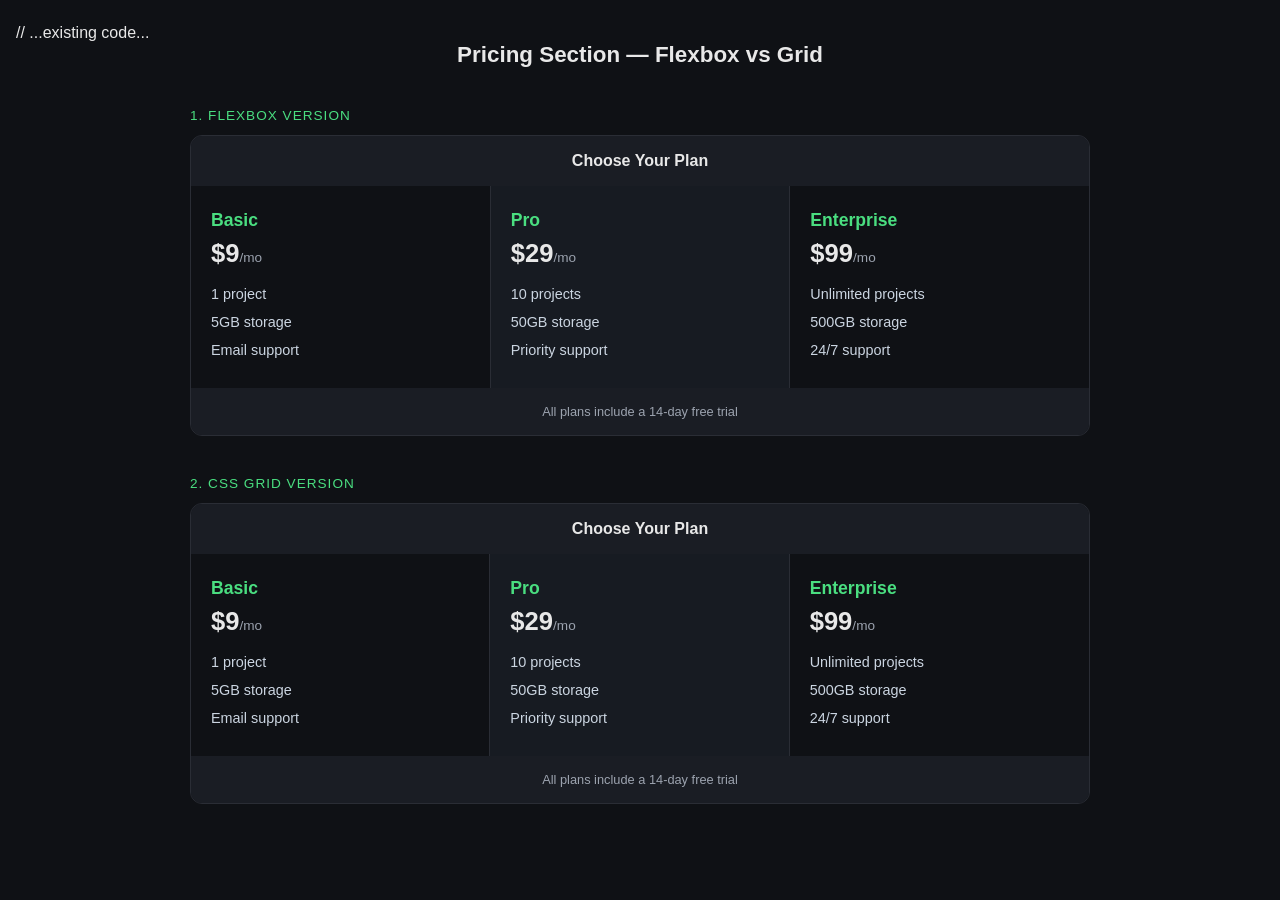
<file: index.html>
// ...existing code...
<!DOCTYPE html>
<html lang="en">

<head>
    <meta charset="UTF-8">
    <meta name="viewport" content="width=device-width, initial-scale=1.0">
    <title>Pricing Section — Flexbox vs Grid</title>
    <link rel="stylesheet" href="styling.css">
</head>

<body>

    <h1>Pricing Section — Flexbox vs Grid</h1>


    <div class="section-label">1. Flexbox Version</div>
    <div class="pricing-flex">
        <div class="header">Choose Your Plan</div>
        <div class="flex-row">
            <div class="plan">
                <h3>Basic</h3>
                <div class="price">$9<span>/mo</span></div>
                <ul>
                    <li>1 project</li>
                    <li>5GB storage</li>
                    <li>Email support</li>
                </ul>
            </div>
            <div class="plan featured">
                <h3>Pro</h3>
                <div class="price">$29<span>/mo</span></div>
                <ul>
                    <li>10 projects</li>
                    <li>50GB storage</li>
                    <li>Priority support</li>
                </ul>
            </div>
            <div class="plan">
                <h3>Enterprise</h3>
                <div class="price">$99<span>/mo</span></div>
                <ul>
                    <li>Unlimited projects</li>
                    <li>500GB storage</li>
                    <li>24/7 support</li>
                </ul>
            </div>
        </div>
        <div class="footer">All plans include a 14-day free trial</div>
    </div>

    <div class="section-label">2. CSS Grid Version</div>
    <div class="pricing-grid">
        <div class="header">Choose Your Plan</div>
        <div class="grid-row">
            <div class="plan">
                <h3>Basic</h3>
                <div class="price">$9<span>/mo</span></div>
                <ul>
                    <li>1 project</li>
                    <li>5GB storage</li>
                    <li>Email support</li>
                </ul>
            </div>
            <div class="plan featured">
                <h3>Pro</h3>
                <div class="price">$29<span>/mo</span></div>
                <ul>
                    <li>10 projects</li>
                    <li>50GB storage</li>
                    <li>Priority support</li>
                </ul>
            </div>
            <div class="plan">
                <h3>Enterprise</h3>
                <div class="price">$99<span>/mo</span></div>
                <ul>
                    <li>Unlimited projects</li>
                    <li>500GB storage</li>
                    <li>24/7 support</li>
                </ul>
            </div>
        </div>
        <div class="footer">All plans include a 14-day free trial</div>
    </div>

</body>

</html>
</file>
<file: styling.css>
* {
    box-sizing: border-box;
    margin: 0;
    padding: 0;
}

body {
    font-family: -apple-system, "Segoe UI", Roboto, sans-serif;
    background: #0f1115;
    color: #e8e8e8;
    padding: 24px 16px 60px;
}

h1 {
    text-align: center;
    font-size: 1.4rem;
    margin-bottom: 4px;
}

.subtitle {
    text-align: center;
    color: #9ca3af;
    margin-bottom: 32px;
    font-size: 0.9rem;
}

.section-label {
    max-width: 900px;
    margin: 40px auto 12px;
    font-size: 0.85rem;
    letter-spacing: 1px;
    text-transform: uppercase;
    color: #4ade80;
}

/* ============ FLEXBOX VERSION ============ */
.pricing-flex {
    max-width: 900px;
    margin: 0 auto;
    border: 1px solid #2a2d35;
    border-radius: 12px;
    overflow: hidden;
}

.pricing-flex .header,
.pricing-flex .footer {
    background: #1a1d24;
    padding: 16px 20px;
    text-align: center;
    font-weight: 600;
}

.pricing-flex .footer {
    font-size: 0.8rem;
    color: #9ca3af;
    font-weight: 400;
}

.flex-row {
    display: flex;
    flex-wrap: wrap;
}

.flex-row .plan {
    flex: 1 1 0;
    min-width: 220px;
    padding: 24px 20px;
    border-right: 1px solid #2a2d35;
}

.flex-row .plan:last-child {
    border-right: none;
}

/* ============ GRID VERSION ============ */
.pricing-grid {
    max-width: 900px;
    margin: 0 auto;
    border: 1px solid #2a2d35;
    border-radius: 12px;
    overflow: hidden;
    display: grid;
    grid-template-columns: 1fr;
    grid-template-rows: auto 1fr auto;
}

.pricing-grid .header,
.pricing-grid .footer {
    background: #1a1d24;
    padding: 16px 20px;
    text-align: center;
    font-weight: 600;
}

.pricing-grid .footer {
    font-size: 0.8rem;
    color: #9ca3af;
    font-weight: 400;
}

.grid-row {
    display: grid;
    grid-template-columns: repeat(3, 1fr);
}

.grid-row .plan {
    padding: 24px 20px;
    border-right: 1px solid #2a2d35;
}

.grid-row .plan:last-child {
    border-right: none;
}

/* shared plan styles */
.plan h3 {
    color: #4ade80;
    margin-bottom: 8px;
    font-size: 1.1rem;
}

.plan .price {
    font-size: 1.6rem;
    font-weight: 700;
    margin-bottom: 12px;
}

.plan .price span {
    font-size: 0.85rem;
    color: #9ca3af;
    font-weight: 400;
}

.plan ul {
    list-style: none;
}

.plan li {
    padding: 6px 0;
    font-size: 0.9rem;
    color: #cbd5e1;
}

.plan.featured {
    background: #171b22;
}

/* ============ RESPONSIVE: stack below 600px ============ */
@media (max-width: 600px) {
    .flex-row {
        flex-direction: column;
    }

    .flex-row .plan {
        border-right: none;
        border-bottom: 1px solid #2a2d35;
    }

    .flex-row .plan:last-child {
        border-bottom: none;
    }

    .grid-row {
        grid-template-columns: 1fr;
    }

    .grid-row .plan {
        border-right: none;
        border-bottom: 1px solid #2a2d35;
    }

    .grid-row .plan:last-child {
        border-bottom: none;
    }
}
</file>
